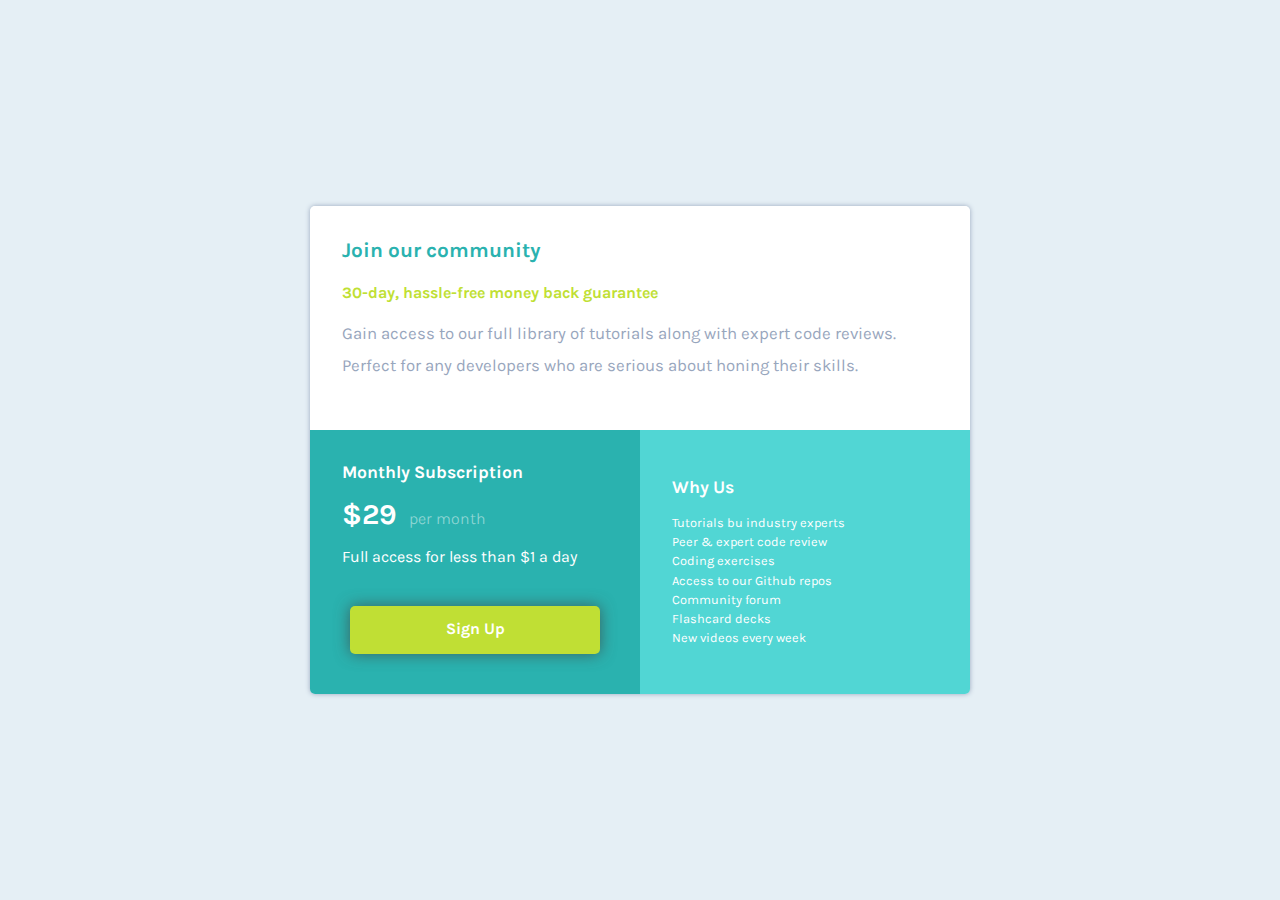
<file: index.html>
<!DOCTYPE html>
<html lang="en">
    <head>
        <meta charset="UTF-8" />
        <meta name="viewport" content="width=device-width, initial-scale=1.0" />
        <link rel="stylesheet" href="css/sass.min.css" />
        <title>single-price-grid-component</title>
    </head>
    <body>

        <div class="main-container">
            
            <section class="first-block">
                <div class="wrapper">
                    <h1>Join our community</h1>
                    <h2>30-day, hassle-free money back guarantee</h2>
                    <p>Gain access to our full library of tutorials along with expert code reviews. Perfect for any developers who are serious about honing their skills.</p>
                </div>
            </section>

            <section class="second-block">
                <div class="wrapper">
                    <h2>Monthly Subscription</h1>
                    <h3>$29 <span>per month</span></h2>
                    <p>Full access for less than $1 a day</p>
                    <a href="#" class="btn">Sign Up</a>
                </div>
            </section>

            <section class="third-block">
                <div class="wrapper">
                    <h2>Why Us</h1>
                    <ul>
                        <li>Tutorials bu industry experts</li>
                        <li>Peer & expert code review</li>
                        <li>Coding exercises</li>
                        <li>Access to our Github repos</li>
                        <li>Community forum</li>
                        <li>Flashcard decks</li>
                        <li>New videos every week</li>
                    </ul>
                </div>
            </section>
            
        </div>

    </body>
</html>
</file>
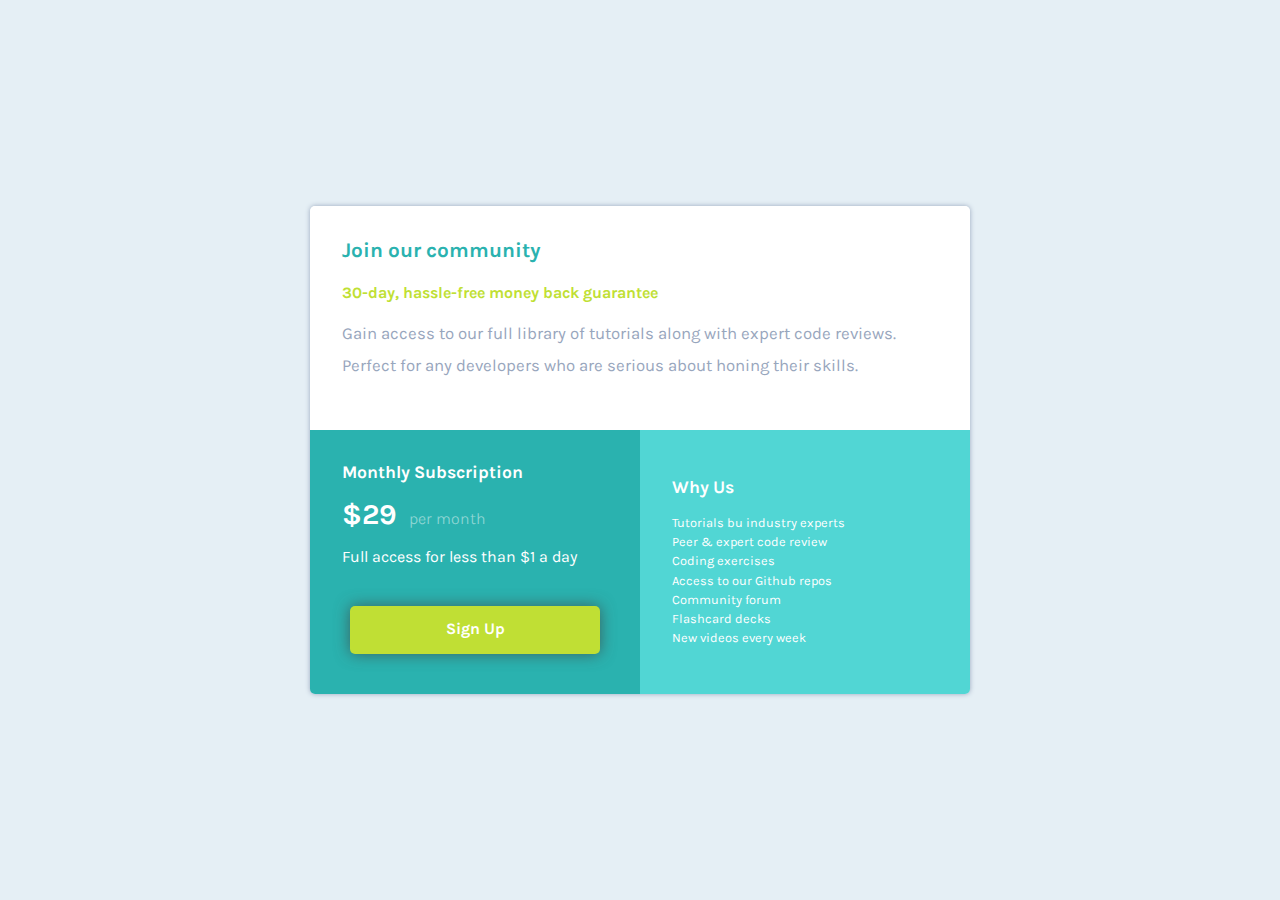
<file: html/index.html>
<!DOCTYPE html>
<html lang="en">
    <head>
        <meta charset="UTF-8" />
        <meta name="viewport" content="width=device-width, initial-scale=1.0" />
        <link rel="stylesheet" href="/css/sass.min.css" />
        <title>single-price-grid-component</title>
    </head>
    <body>

        <div class="main-container">
            
            <section class="first-block">
                <div class="wrapper">
                    <h1>Join our community</h1>
                    <h2>30-day, hassle-free money back guarantee</h2>
                    <p>Gain access to our full library of tutorials along with expert code reviews. Perfect for any developers who are serious about honing their skills.</p>
                </div>
            </section>

            <section class="second-block">
                <div class="wrapper">
                    <h2>Monthly Subscription</h1>
                    <h3>$29 <span>per month</span></h2>
                    <p>Full access for less than $1 a day</p>
                    <a href="#" class="btn">Sign Up</a>
                </div>
            </section>

            <section class="third-block">
                <div class="wrapper">
                    <h2>Why Us</h1>
                    <ul>
                        <li>Tutorials bu industry experts</li>
                        <li>Peer & expert code review</li>
                        <li>Coding exercises</li>
                        <li>Access to our Github repos</li>
                        <li>Community forum</li>
                        <li>Flashcard decks</li>
                        <li>New videos every week</li>
                    </ul>
                </div>
            </section>
        </div>

    </body>
</html>
</file>
<file: css/sass.min.css>
@import url("https://fonts.googleapis.com/css2?family=Karla:wght@400;700&display=swap");*,*::before,*::after{-webkit-box-sizing:border-box;box-sizing:border-box;margin:0;padding:0}html{font-size:16px}body{background-color:#e5eff5;font-family:"Karla",sans-serif;display:-webkit-box;display:-ms-flexbox;display:flex;-webkit-box-pack:center;-ms-flex-pack:center;justify-content:center;-ms-flex-line-pack:center;align-content:center}.btn{display:block;background-color:#c0df34;color:#fff;text-decoration:none;font-weight:700;text-align:center;padding:0.8em 0;border-radius:5px;-webkit-box-shadow:0px 0px 15px rgba(66,61,61,0.699);box-shadow:0px 0px 15px rgba(66,61,61,0.699);max-width:250px;margin:0 auto;-webkit-transition:-webkit-transform 0.3s;transition:-webkit-transform 0.3s;transition:transform 0.3s;transition:transform 0.3s, -webkit-transform 0.3s}.btn:hover,.btn:focus{opacity:1;-webkit-transform:scale(1.07);transform:scale(1.07);background:#c0df34}.main-container{margin:4em 2em;border-radius:5px;overflow:hidden;max-width:660px;-webkit-box-shadow:0px 0px 5px #98a6bd;box-shadow:0px 0px 5px #98a6bd}.wrapper{padding:1.5em 1.5em}.first-block{background-color:#fff}.first-block *{padding-bottom:1em}.first-block h1{font-size:1.3em;color:#2ab2af}.first-block h2{font-size:1em;color:#c0df34}.first-block p{font-size:0.8em;line-height:1.9em;color:#98a6bd;margin-bottom:0}.second-block{background-color:#2ab2af;color:#fff}.second-block *{padding-bottom:1rem}.second-block h2{font-size:1.1em}.second-block h3{font-weight:700;font-size:1.8em}.second-block h3 span{font-weight:300;opacity:0.5;font-size:1rem;padding-left:0.3em}.second-block p{margin-bottom:1.5em}.second-block a{margin-bottom:0.5em}.third-block{background-color:#51d6d4}.third-block h2{color:#fff;font-size:1.1em}.third-block ul{padding:1em 0 0}.third-block ul li{color:#fff;list-style:none;font-size:0.8em;line-height:1.5em}@media (min-width: 480px){body{height:100vh;display:-webkit-box;display:-ms-flexbox;display:flex;-webkit-box-align:center;-ms-flex-align:center;align-items:center}body .main-container{display:-ms-grid;display:grid;-ms-grid-columns:1fr 1fr;grid-template-columns:1fr 1fr}body .wrapper{padding:2em}body .first-block{-ms-grid-column:1;-ms-grid-column-span:2;grid-column:1 / 3}body .first-block p{font-size:1.05em}body .third-block{display:-webkit-box;display:-ms-flexbox;display:flex;-webkit-box-orient:vertical;-webkit-box-direction:normal;-ms-flex-direction:column;flex-direction:column;-webkit-box-pack:center;-ms-flex-pack:center;justify-content:center}}
</file>
